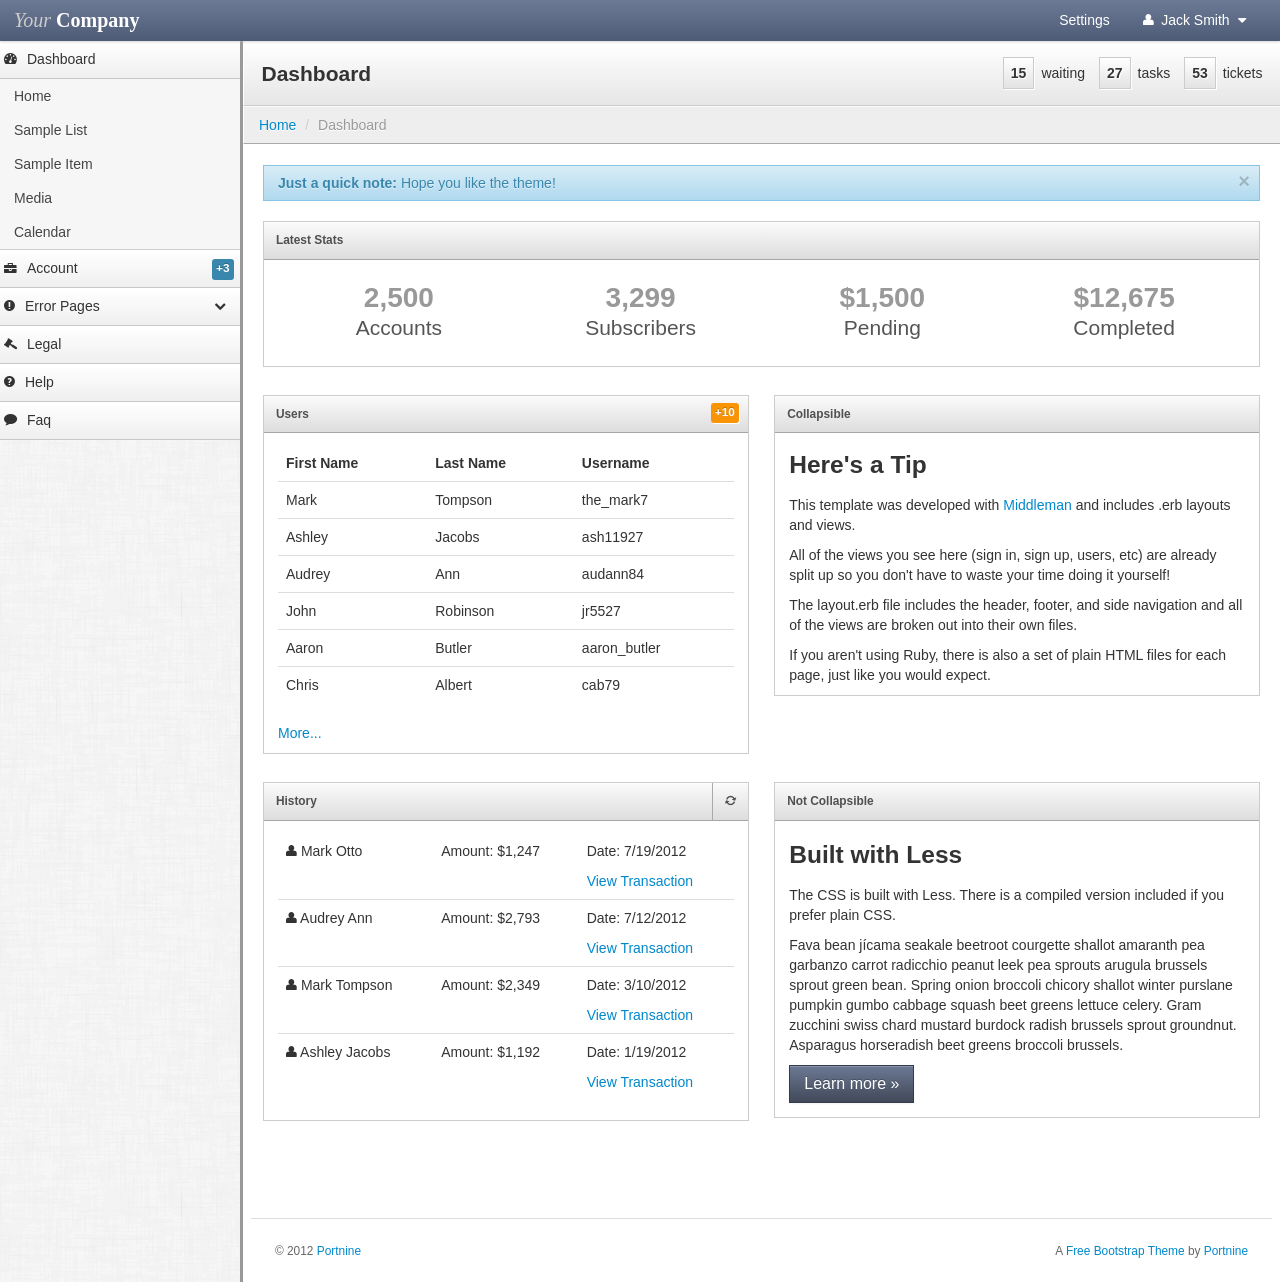
<file: Public/Admin/index.html>
<!DOCTYPE html>
<html lang="en">
  <head>
    <meta charset="utf-8">
    <title>Bootstrap Admin</title>
    <meta content="IE=edge,chrome=1" http-equiv="X-UA-Compatible">
    <meta name="viewport" content="width=device-width, initial-scale=1.0">
    <meta name="description" content="">
    <meta name="author" content="">

    <link rel="stylesheet" type="text/css" href="lib/bootstrap/css/bootstrap.css">
    
    <link rel="stylesheet" type="text/css" href="stylesheets/theme.css">
    <link rel="stylesheet" href="lib/font-awesome/css/font-awesome.css">

    <script src="lib/jquery-1.7.2.min.js" type="text/javascript"></script>

    <!-- Demo page code -->

    <style type="text/css">
        #line-chart {
            height:300px;
            width:800px;
            margin: 0px auto;
            margin-top: 1em;
        }
        .brand { font-family: georgia, serif; }
        .brand .first {
            color: #ccc;
            font-style: italic;
        }
        .brand .second {
            color: #fff;
            font-weight: bold;
        }
    </style>

    <!-- Le HTML5 shim, for IE6-8 support of HTML5 elements -->
    <!--[if lt IE 9]>
      <script src="http://html5shim.googlecode.com/svn/trunk/html5.js"></script>
    <![endif]-->

    <!-- Le fav and touch icons -->
    <link rel="shortcut icon" href="../assets/ico/favicon.ico">
    <link rel="apple-touch-icon-precomposed" sizes="144x144" href="../assets/ico/apple-touch-icon-144-precomposed.png">
    <link rel="apple-touch-icon-precomposed" sizes="114x114" href="../assets/ico/apple-touch-icon-114-precomposed.png">
    <link rel="apple-touch-icon-precomposed" sizes="72x72" href="../assets/ico/apple-touch-icon-72-precomposed.png">
    <link rel="apple-touch-icon-precomposed" href="../assets/ico/apple-touch-icon-57-precomposed.png">
  </head>

  <!--[if lt IE 7 ]> <body class="ie ie6"> <![endif]-->
  <!--[if IE 7 ]> <body class="ie ie7 "> <![endif]-->
  <!--[if IE 8 ]> <body class="ie ie8 "> <![endif]-->
  <!--[if IE 9 ]> <body class="ie ie9 "> <![endif]-->
  <!--[if (gt IE 9)|!(IE)]><!--> 
  <body class=""> 
  <!--<![endif]-->
    
    <div class="navbar">
        <div class="navbar-inner">
                <ul class="nav pull-right">
                    
                    <li><a href="#" class="hidden-phone visible-tablet visible-desktop" role="button">Settings</a></li>
                    <li id="fat-menu" class="dropdown">
                        <a href="#" role="button" class="dropdown-toggle" data-toggle="dropdown">
                            <i class="icon-user"></i> Jack Smith
                            <i class="icon-caret-down"></i>
                        </a>

                        <ul class="dropdown-menu">
                            <li><a tabindex="-1" href="#">My Account</a></li>
                            <li class="divider"></li>
                            <li><a tabindex="-1" class="visible-phone" href="#">Settings</a></li>
                            <li class="divider visible-phone"></li>
                            <li><a tabindex="-1" href="sign-in.html">Logout</a></li>
                        </ul>
                    </li>
                    
                </ul>
                <a class="brand" href="index.html"><span class="first">Your</span> <span class="second">Company</span></a>
        </div>
    </div>
    


    
    <div class="sidebar-nav">
        <a href="#dashboard-menu" class="nav-header" data-toggle="collapse"><i class="icon-dashboard"></i>Dashboard</a>
        <ul id="dashboard-menu" class="nav nav-list collapse in">
            <li><a href="index.html">Home</a></li>
            <li ><a href="users.html">Sample List</a></li>
            <li ><a href="user.html">Sample Item</a></li>
            <li ><a href="media.html">Media</a></li>
            <li ><a href="calendar.html">Calendar</a></li>
            
        </ul>

        <a href="#accounts-menu" class="nav-header" data-toggle="collapse"><i class="icon-briefcase"></i>Account<span class="label label-info">+3</span></a>
        <ul id="accounts-menu" class="nav nav-list collapse">
            <li ><a href="sign-in.html">Sign In</a></li>
            <li ><a href="sign-up.html">Sign Up</a></li>
            <li ><a href="reset-password.html">Reset Password</a></li>
        </ul>

        <a href="#error-menu" class="nav-header collapsed" data-toggle="collapse"><i class="icon-exclamation-sign"></i>Error Pages <i class="icon-chevron-up"></i></a>
        <ul id="error-menu" class="nav nav-list collapse">
            <li ><a href="403.html">403 page</a></li>
            <li ><a href="404.html">404 page</a></li>
            <li ><a href="500.html">500 page</a></li>
            <li ><a href="503.html">503 page</a></li>
        </ul>

        <a href="#legal-menu" class="nav-header" data-toggle="collapse"><i class="icon-legal"></i>Legal</a>
        <ul id="legal-menu" class="nav nav-list collapse">
            <li ><a href="privacy-policy.html">Privacy Policy</a></li>
            <li ><a href="terms-and-conditions.html">Terms and Conditions</a></li>
        </ul>

        <a href="help.html" class="nav-header" ><i class="icon-question-sign"></i>Help</a>
        <a href="faq.html" class="nav-header" ><i class="icon-comment"></i>Faq</a>
    </div>
    

    
    <div class="content">
        
        <div class="header">
            <div class="stats">
    <p class="stat"><span class="number">53</span>tickets</p>
    <p class="stat"><span class="number">27</span>tasks</p>
    <p class="stat"><span class="number">15</span>waiting</p>
</div>

            <h1 class="page-title">Dashboard</h1>
        </div>
        
                <ul class="breadcrumb">
            <li><a href="index.html">Home</a> <span class="divider">/</span></li>
            <li class="active">Dashboard</li>
        </ul>

        <div class="container-fluid">
            <div class="row-fluid">
                    

<div class="row-fluid">

    <div class="alert alert-info">
        <button type="button" class="close" data-dismiss="alert">×</button>
        <strong>Just a quick note:</strong> Hope you like the theme!
    </div>

    <div class="block">
        <a href="#page-stats" class="block-heading" data-toggle="collapse">Latest Stats</a>
        <div id="page-stats" class="block-body collapse in">

            <div class="stat-widget-container">
                <div class="stat-widget">
                    <div class="stat-button">
                        <p class="title">2,500</p>
                        <p class="detail">Accounts</p>
                    </div>
                </div>

                <div class="stat-widget">
                    <div class="stat-button">
                        <p class="title">3,299</p>
                        <p class="detail">Subscribers</p>
                    </div>
                </div>

                <div class="stat-widget">
                    <div class="stat-button">
                        <p class="title">$1,500</p>
                        <p class="detail">Pending</p>
                    </div>
                </div>

                <div class="stat-widget">
                    <div class="stat-button">
                        <p class="title">$12,675</p>
                        <p class="detail">Completed</p>
                    </div>
                </div>

            </div>
        </div>
    </div>
</div>

<div class="row-fluid">
    <div class="block span6">
        <a href="#tablewidget" class="block-heading" data-toggle="collapse">Users<span class="label label-warning">+10</span></a>
        <div id="tablewidget" class="block-body collapse in">
            <table class="table">
              <thead>
                <tr>
                  <th>First Name</th>
                  <th>Last Name</th>
                  <th>Username</th>
                </tr>
              </thead>
              <tbody>
                <tr>
                  <td>Mark</td>
                  <td>Tompson</td>
                  <td>the_mark7</td>
                </tr>
                <tr>
                  <td>Ashley</td>
                  <td>Jacobs</td>
                  <td>ash11927</td>
                </tr>
                <tr>
                  <td>Audrey</td>
                  <td>Ann</td>
                  <td>audann84</td>
                </tr>
                <tr>
                  <td>John</td>
                  <td>Robinson</td>
                  <td>jr5527</td>
                </tr>
                <tr>
                  <td>Aaron</td>
                  <td>Butler</td>
                  <td>aaron_butler</td>
                </tr>
                <tr>
                  <td>Chris</td>
                  <td>Albert</td>
                  <td>cab79</td>
                </tr>
              </tbody>
            </table>
            <p><a href="users.html">More...</a></p>
        </div>
    </div>
    <div class="block span6">
        <a href="#widget1container" class="block-heading" data-toggle="collapse">Collapsible </a>
        <div id="widget1container" class="block-body collapse in">
            <h2>Here's a Tip</h2>
            <p>This template was developed with <a href="http://middlemanapp.com/" target="_blank">Middleman</a> and includes .erb layouts and views.</p>
            <p>All of the views you see here (sign in, sign up, users, etc) are already split up so you don't have to waste your time doing it yourself!</p>
            <p>The layout.erb file includes the header, footer, and side navigation and all of the views are broken out into their own files.</p>
            <p>If you aren't using Ruby, there is also a set of plain HTML files for each page, just like you would expect.</p>
        </div>
    </div>
</div>

<div class="row-fluid">
    <div class="block span6">
        <div class="block-heading">
            <span class="block-icon pull-right">
                <a href="#" class="demo-cancel-click" rel="tooltip" title="Click to refresh"><i class="icon-refresh"></i></a>
            </span>

            <a href="#widget2container" data-toggle="collapse">History</a>
        </div>
        <div id="widget2container" class="block-body collapse in">
            <table class="table list">
              <tbody>
                  <tr>
                      <td>
                          <p><i class="icon-user"></i> Mark Otto</p>
                      </td>
                      <td>
                          <p>Amount: $1,247</p>
                      </td>
                      <td>
                          <p>Date: 7/19/2012</p>
                          <a href="#">View Transaction</a>
                      </td>
                  </tr>
                  <tr>
                      <td>
                          <p><i class="icon-user"></i> Audrey Ann</p>
                      </td>
                      <td>
                          <p>Amount: $2,793</p>
                      </td>
                      <td>
                          <p>Date: 7/12/2012</p>
                          <a href="#">View Transaction</a>
                      </td>
                  </tr>
                  <tr>
                      <td>
                          <p><i class="icon-user"></i> Mark Tompson</p>
                      </td>
                      <td>
                          <p>Amount: $2,349</p>
                      </td>
                      <td>
                          <p>Date: 3/10/2012</p>
                          <a href="#">View Transaction</a>
                      </td>
                  </tr>
                  <tr>
                      <td>
                          <p><i class="icon-user"></i> Ashley Jacobs</p>
                      </td>
                      <td>
                          <p>Amount: $1,192</p>
                      </td>
                      <td>
                          <p>Date: 1/19/2012</p>
                          <a href="#">View Transaction</a>
                      </td>
                  </tr>
                    
              </tbody>
            </table>
        </div>
    </div>
    <div class="block span6">
        <p class="block-heading">Not Collapsible</p>
        <div class="block-body">
            <h2>Built with Less</h2>
            <p>The CSS is built with Less. There is a compiled version included if you prefer plain CSS.</p>
            <p>Fava bean jícama seakale beetroot courgette shallot amaranth pea garbanzo carrot radicchio peanut leek pea sprouts arugula brussels sprout green bean. Spring onion broccoli chicory shallot winter purslane pumpkin gumbo cabbage squash beet greens lettuce celery. Gram zucchini swiss chard mustard burdock radish brussels sprout groundnut. Asparagus horseradish beet greens broccoli brussels.</p>
            <p><a class="btn btn-primary btn-large">Learn more &raquo;</a></p>
        </div>
    </div>
</div>


                    
                    <footer>
                        <hr>

                        <!-- Purchase a site license to remove this link from the footer: http://www.portnine.com/bootstrap-themes -->
                        <p class="pull-right">A <a href="http://www.portnine.com/bootstrap-themes" target="_blank">Free Bootstrap Theme</a> by <a href="http://www.portnine.com" target="_blank">Portnine</a></p>

                        <p>&copy; 2012 <a href="http://www.portnine.com" target="_blank">Portnine</a></p>
                    </footer>
                    
            </div>
        </div>
    </div>
    


    <script src="lib/bootstrap/js/bootstrap.js"></script>
    <script type="text/javascript">
        $("[rel=tooltip]").tooltip();
        $(function() {
            $('.demo-cancel-click').click(function(){return false;});
        });
    </script>
    
  </body>
</html>
</file>
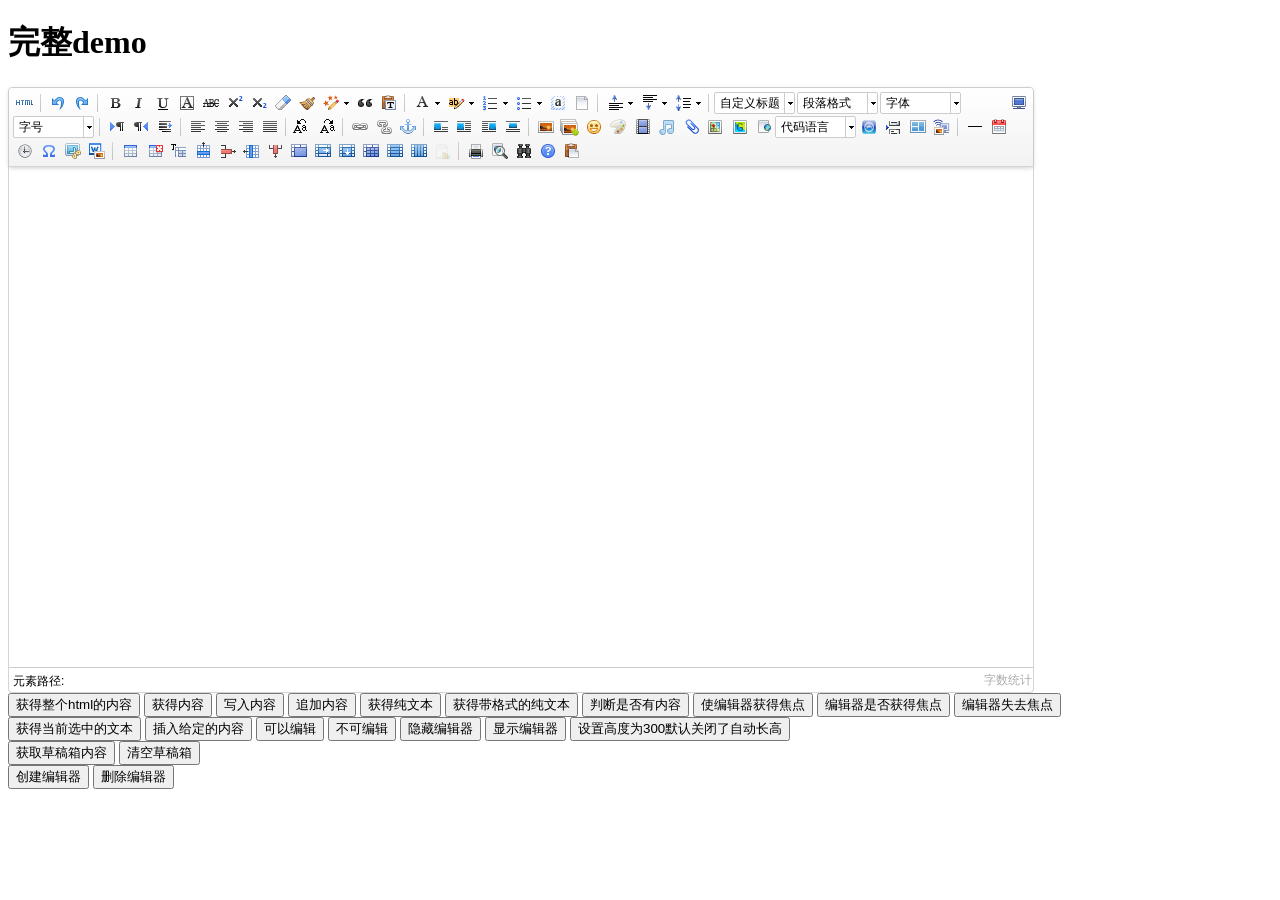
<file: Public/bdeditor/index.html>
<!DOCTYPE HTML PUBLIC "-//W3C//DTD HTML 4.01 Transitional//EN"
        "http://www.w3.org/TR/html4/loose.dtd">
<html>
<head>
    <title>完整demo</title>
    <meta http-equiv="Content-Type" content="text/html;charset=utf-8"/>
    <script type="text/javascript" charset="utf-8" src="ueditor.config.js"></script>
    <script type="text/javascript" charset="utf-8" src="ueditor.all.min.js"> </script>
    <!--建议手动加在语言，避免在ie下有时因为加载语言失败导致编辑器加载失败-->
    <!--这里加载的语言文件会覆盖你在配置项目里添加的语言类型，比如你在配置项目里配置的是英文，这里加载的中文，那最后就是中文-->
    <script type="text/javascript" charset="utf-8" src="lang/zh-cn/zh-cn.js"></script>

    <style type="text/css">
        div{
            width:100%;
        }
    </style>
</head>
<body>
<div>
    <h1>完整demo</h1>
    <script id="editor" type="text/plain" style="width:1024px;height:500px;"></script>
</div>
<div id="btns">
    <div>
        <button onclick="getAllHtml()">获得整个html的内容</button>
        <button onclick="getContent()">获得内容</button>
        <button onclick="setContent()">写入内容</button>
        <button onclick="setContent(true)">追加内容</button>
        <button onclick="getContentTxt()">获得纯文本</button>
        <button onclick="getPlainTxt()">获得带格式的纯文本</button>
        <button onclick="hasContent()">判断是否有内容</button>
        <button onclick="setFocus()">使编辑器获得焦点</button>
        <button onmousedown="isFocus(event)">编辑器是否获得焦点</button>
        <button onmousedown="setblur(event)" >编辑器失去焦点</button>

    </div>
    <div>
        <button onclick="getText()">获得当前选中的文本</button>
        <button onclick="insertHtml()">插入给定的内容</button>
        <button id="enable" onclick="setEnabled()">可以编辑</button>
        <button onclick="setDisabled()">不可编辑</button>
        <button onclick=" UE.getEditor('editor').setHide()">隐藏编辑器</button>
        <button onclick=" UE.getEditor('editor').setShow()">显示编辑器</button>
        <button onclick=" UE.getEditor('editor').setHeight(300)">设置高度为300默认关闭了自动长高</button>
    </div>

    <div>
        <button onclick="getLocalData()" >获取草稿箱内容</button>
        <button onclick="clearLocalData()" >清空草稿箱</button>
    </div>

</div>
<div>
    <button onclick="createEditor()">
    创建编辑器</button>
    <button onclick="deleteEditor()">
    删除编辑器</button>
</div>

<script type="text/javascript">

    //实例化编辑器
    //建议使用工厂方法getEditor创建和引用编辑器实例，如果在某个闭包下引用该编辑器，直接调用UE.getEditor('editor')就能拿到相关的实例
    var ue = UE.getEditor('editor');


    function isFocus(e){
        alert(UE.getEditor('editor').isFocus());
        UE.dom.domUtils.preventDefault(e)
    }
    function setblur(e){
        UE.getEditor('editor').blur();
        UE.dom.domUtils.preventDefault(e)
    }
    function insertHtml() {
        var value = prompt('插入html代码', '');
        UE.getEditor('editor').execCommand('insertHtml', value)
    }
    function createEditor() {
        enableBtn();
        UE.getEditor('editor');
    }
    function getAllHtml() {
        alert(UE.getEditor('editor').getAllHtml())
    }
    function getContent() {
        var arr = [];
        arr.push("使用editor.getContent()方法可以获得编辑器的内容");
        arr.push("内容为：");
        arr.push(UE.getEditor('editor').getContent());
        alert(arr.join("\n"));
    }
    function getPlainTxt() {
        var arr = [];
        arr.push("使用editor.getPlainTxt()方法可以获得编辑器的带格式的纯文本内容");
        arr.push("内容为：");
        arr.push(UE.getEditor('editor').getPlainTxt());
        alert(arr.join('\n'))
    }
    function setContent(isAppendTo) {
        var arr = [];
        arr.push("使用editor.setContent('欢迎使用ueditor')方法可以设置编辑器的内容");
        UE.getEditor('editor').setContent('欢迎使用ueditor', isAppendTo);
        alert(arr.join("\n"));
    }
    function setDisabled() {
        UE.getEditor('editor').setDisabled('fullscreen');
        disableBtn("enable");
    }

    function setEnabled() {
        UE.getEditor('editor').setEnabled();
        enableBtn();
    }

    function getText() {
        //当你点击按钮时编辑区域已经失去了焦点，如果直接用getText将不会得到内容，所以要在选回来，然后取得内容
        var range = UE.getEditor('editor').selection.getRange();
        range.select();
        var txt = UE.getEditor('editor').selection.getText();
        alert(txt)
    }

    function getContentTxt() {
        var arr = [];
        arr.push("使用editor.getContentTxt()方法可以获得编辑器的纯文本内容");
        arr.push("编辑器的纯文本内容为：");
        arr.push(UE.getEditor('editor').getContentTxt());
        alert(arr.join("\n"));
    }
    function hasContent() {
        var arr = [];
        arr.push("使用editor.hasContents()方法判断编辑器里是否有内容");
        arr.push("判断结果为：");
        arr.push(UE.getEditor('editor').hasContents());
        alert(arr.join("\n"));
    }
    function setFocus() {
        UE.getEditor('editor').focus();
    }
    function deleteEditor() {
        disableBtn();
        UE.getEditor('editor').destroy();
    }
    function disableBtn(str) {
        var div = document.getElementById('btns');
        var btns = UE.dom.domUtils.getElementsByTagName(div, "button");
        for (var i = 0, btn; btn = btns[i++];) {
            if (btn.id == str) {
                UE.dom.domUtils.removeAttributes(btn, ["disabled"]);
            } else {
                btn.setAttribute("disabled", "true");
            }
        }
    }
    function enableBtn() {
        var div = document.getElementById('btns');
        var btns = UE.dom.domUtils.getElementsByTagName(div, "button");
        for (var i = 0, btn; btn = btns[i++];) {
            UE.dom.domUtils.removeAttributes(btn, ["disabled"]);
        }
    }

    function getLocalData () {
        alert(UE.getEditor('editor').execCommand( "getlocaldata" ));
    }

    function clearLocalData () {
        UE.getEditor('editor').execCommand( "clearlocaldata" );
        alert("已清空草稿箱")
    }
</script>
</body>
</html>
</file>
<file: Public/Admin/stylesheets/theme.css>
/*---------------------------------------------------
    LESS Elements 0.6
  ---------------------------------------------------
    A set of useful LESS mixins by Dmitry Fadeyev
    Special thanks for mixin suggestions to:
      Kris Van Herzeele,
      Benoit Adam,
      Portenart Emile-Victor,
      Ryan Faerman

    More info at: http://lesselements.com
-----------------------------------------------------*/
/*Standard Elements*/
body {
  background: #eee;
  background-image: url(../images/furley_bg.png);
  background-position: initial initial;
  background-repeat: initial initial;
  background-position: initial initial;
  background-repeat: initial initial;
  margin: 0px;
  padding: 0px;
}
a:hover {
  text-decoration: none;
}
h1 {
  margin-top: 0px;
  color: #eee;
}
h2 {
  font-size: 1.75em;
}
h3 {
  font-size: 1.25em;
}
hr {
  border-top: 1px solid #ddd;
  border-bottom: 1px solid #fff;
}
/*Navbar*/
.navbar {
  position: relative;
  z-index: 20;
  margin: 0px;
  padding: 0px;
  -webkit-box-shadow: 0px 0px 3px #cccccc;
  -moz-box-shadow: 0px 0px 3px #cccccc;
  box-shadow: 0px 0px 3px #cccccc;
}
.navbar .brand {
  text-shadow: none;
}
.navbar .navbar-inner {
  background: #4d5b76;
  background: -webkit-gradient(linear, left bottom, left top, color-stop(0, #4d5b76), color-stop(1, #6c7a95));
  background: -ms-linear-gradient(bottom, #4d5b76, #6c7a95);
  background: -moz-linear-gradient(center bottom, #4d5b76 0%, #6c7a95 100%);
  background: -o-linear-gradient(bottom, #4d5b76, #6c7a95);
  filter: progid:dximagetransform.microsoft.gradient(startColorStr='#4d5b76', EndColorStr='#6c7a95');
  -ms-filter: "progid:DXImageTransform.Microsoft.gradient(startColorStr='#6c7a95',EndColorStr='#4d5b76')";
  padding: 0em 1em;
  margin: 0px;
  -webkit-border-radius: 0px;
  -moz-border-radius: 0px;
  border-radius: 0px;
  -moz-background-clip: padding;
  -webkit-background-clip: padding-box;
  background-clip: padding-box;
  border: 0px;
  border-bottom: none;
}
.navbar .nav {
  margin: 0em;
  margin-right: -1em;
}
.navbar .nav > li > a {
  color: #fff;
  text-shadow: none;
}
.navbar .nav > li:hover {
  background-color: #444;
}
.navbar .nav > li > a:hover {
  color: #fff;
}
.navbar .dropdown-menu a:hover {
  background: none;
  color: #000;
}
.navbar .nav li.dropdown.open > .dropdown-toggle {
  background-color: #444;
  color: #fff;
}
.content {
  min-width: 400px;
  position: relative;
  min-height: 800px;
  background: #fff;
  margin-left: 240px;
  border-left: 1px solid #cccccc;
  border-left: 3px solid #999999;
}
.header {
  background: #ffffff;
  background: #ffffff;
  background: -webkit-gradient(linear, left bottom, left top, color-stop(0, #e6e6e6), color-stop(1, #ffffff));
  background: -ms-linear-gradient(bottom, #e6e6e6, #ffffff);
  background: -moz-linear-gradient(center bottom, #e6e6e6 0%, #ffffff 100%);
  background: -o-linear-gradient(bottom, #e6e6e6, #ffffff);
  filter: progid:dximagetransform.microsoft.gradient(startColorStr='#4d5b76', EndColorStr='#6c7a95');
  -ms-filter: "progid:DXImageTransform.Microsoft.gradient(startColorStr='#ffffff',EndColorStr='#e6e6e6')";
  border-bottom: 1px solid #cccccc;
  border-top: 1px solid #ffffff;
  border-left: 1px solid #ffffff;
  padding: 0em 1.25em;
}
.header h1 {
  margin: 1em 0em;
  padding: 0em;
  line-height: 1em;
  font-size: 1.5em;
  color: #eee;
  color: #333;
}
.breadcrumb {
  -webkit-box-shadow: none;
  -moz-box-shadow: none;
  box-shadow: none;
  -webkit-border-radius: 0px;
  -moz-border-radius: 0px;
  border-radius: 0px;
  -moz-background-clip: padding;
  -webkit-background-clip: padding-box;
  background-clip: padding-box;
  background: #eee;
  border-bottom: 1px solid #aaa;
  border-top: 1px solid #fafafa;
  border-left: 1px solid #fff;
  margin-bottom: .5em;
}
.page-content {
  padding: 1em;
}
footer {
  padding: 1em;
  margin-top: 4em;
  color: #666;
  font-size: .85em;
  line-height: 1.3em;
}
footer hr {
  margin: 2em -2em;
}
/*Quick Toolbar*/
.btn-toolbar.quick-toolbar {
  float: right;
}
.btn-toolbar.quick-toolbar .btn {
  width: 60px;
  height: 60px;
  display: inline-block;
}
.stats p.stat {
  margin: 1em 0em 0em 1em;
}
.stats .stat {
  margin-left: 1em;
  line-height: 2.5em;
  float: right;
}
.stats .stat .number {
  font-weight: bold;
  margin-right: .5em;
  padding: .5em;
  border: 1px solid #ccc;
  background: #eeeeee;
  background: -webkit-gradient(linear, left bottom, left top, color-stop(0, #e3e3e3), color-stop(1, #ffffff));
  background: -ms-linear-gradient(bottom, #e3e3e3, #ffffff);
  background: -moz-linear-gradient(center bottom, #e3e3e3 0%, #ffffff 100%);
  background: -o-linear-gradient(bottom, #e3e3e3, #ffffff);
  filter: progid:dximagetransform.microsoft.gradient(startColorStr='#4d5b76', EndColorStr='#6c7a95');
  -ms-filter: "progid:DXImageTransform.Microsoft.gradient(startColorStr='#ffffff',EndColorStr='#e3e3e3')";
  -webkit-box-shadow: 1px 1px 0px #ffffff;
  -moz-box-shadow: 1px 1px 0px #ffffff;
  box-shadow: 1px 1px 0px #ffffff;
  text-shadow: 1px 1px 1px #fff;
}
/*Blocks*/
.block {
  border: 1px solid #ccc;
  background: white;
  margin: 1em 0em;
}
.dialog .block {
  -webkit-box-shadow: 1px 1px 0px #ffffff;
  -moz-box-shadow: 1px 1px 0px #ffffff;
  box-shadow: 1px 1px 0px #ffffff;
}
.block-heading {
  border-bottom: 1px solid #a6a6a6;
  border-left: none;
  color: #505050;
  display: block;
  margin-bottom: 0px;
  text-shadow: none;
  text-transform: none;
  font-weight: bold;
  font-size: .85em;
  line-height: 3em;
}
.block-heading .block-icon {
  border-right: 1px solid #AAA;
  border-left: none;
}
.block-heading .block-icon a {
  padding: 0em;
}
.block-heading .block-icon [class*="icon-"] {
  padding: 0em 1em;
  line-height: 1em;
}
.block-heading .block-icon.pull-right {
  border-left: 1px solid #AAA;
  border-right: none;
}
.block-heading .label {
  float: right;
  margin-top: .5em;
  margin-right: .75em;
  line-height: 1.5em;
  -webkit-box-shadow: 1px 1px 0px #ffffff;
  -moz-box-shadow: 1px 1px 0px #ffffff;
  box-shadow: 1px 1px 0px #ffffff;
}
p.block-heading,
a.block-heading,
.block-heading a {
  color: #505050;
  background: #dddddd;
  background: -webkit-gradient(linear, left bottom, left top, color-stop(0, #dddddd), color-stop(1, #fafafa));
  background: -ms-linear-gradient(bottom, #dddddd, #fafafa);
  background: -moz-linear-gradient(center bottom, #dddddd 0%, #fafafa 100%);
  background: -o-linear-gradient(bottom, #dddddd, #fafafa);
  filter: progid:dximagetransform.microsoft.gradient(startColorStr='#4d5b76', EndColorStr='#6c7a95');
  -ms-filter: "progid:DXImageTransform.Microsoft.gradient(startColorStr='#fafafa',EndColorStr='#dddddd')";
  display: block;
  padding-left: 1em;
  border-top: 1px solid #fff;
  outline: none;
}
a.block-heading:hover,
.block-heading a:hover {
  background: #dddddd;
  background: -webkit-gradient(linear, left bottom, left top, color-stop(0, #dddddd), color-stop(1, #fdfdfd));
  background: -ms-linear-gradient(bottom, #dddddd, #fdfdfd);
  background: -moz-linear-gradient(center bottom, #dddddd 0%, #fdfdfd 100%);
  background: -o-linear-gradient(bottom, #dddddd, #fdfdfd);
  filter: progid:dximagetransform.microsoft.gradient(startColorStr='#4d5b76', EndColorStr='#6c7a95');
  -ms-filter: "progid:DXImageTransform.Microsoft.gradient(startColorStr='#fdfdfd',EndColorStr='#dddddd')";
  color: #505050;
}
.block-body {
  margin: 1em;
  min-height: .25em;
}
.block-body h1,
.block-body h2,
.block-body h3,
.block-body h4,
.block-body h5,
.block-body h6,
.block-body table {
  margin-top: 12px;
}
.block-body.collapse {
  margin-top: 0em;
  margin-bottom: 0em;
}
/*Navigation*/
.sidebar-nav {
  width: 240px;
  position: absolute;
  float: left;
  border-top: none;
  border-left: none;
  margin: 0em;
}
.sidebar-nav .nav-header {
  border-top: 1px solid #ffffff;
  border-bottom: 1px solid #c8c8cb;
  border-left: none;
  color: #333;
  display: block;
  background: #efeff0;
  background: -webkit-gradient(linear, left bottom, left top, color-stop(0, #efeff0), color-stop(1, #ffffff));
  background: -ms-linear-gradient(bottom, #efeff0, #ffffff);
  background: -moz-linear-gradient(center bottom, #efeff0 0%, #ffffff 100%);
  background: -o-linear-gradient(bottom, #efeff0, #ffffff);
  filter: progid:dximagetransform.microsoft.gradient(startColorStr='#4d5b76', EndColorStr='#6c7a95');
  -ms-filter: "progid:DXImageTransform.Microsoft.gradient(startColorStr='#ffffff',EndColorStr='#efeff0')";
  font-weight: normal;
  font-size: 1em;
  line-height: 2.5em;
  padding: 0em .25em;
  margin-bottom: 0px;
  text-shadow: none;
  text-transform: none;
  /*Change the arrow direction if the item is collapsed*/

}
.sidebar-nav .nav-header .label {
  float: right;
  margin-top: .5em;
  margin-right: .25em;
  line-height: 1.5em;
}
.sidebar-nav .nav-header:hover {
  background: #efeff0;
  background: -webkit-gradient(linear, left bottom, left top, color-stop(0, #efeff0), color-stop(1, #ffffff));
  background: -ms-linear-gradient(bottom, #efeff0, #ffffff);
  background: -moz-linear-gradient(center bottom, #efeff0 0%, #ffffff 100%);
  background: -o-linear-gradient(bottom, #efeff0, #ffffff);
  filter: progid:dximagetransform.microsoft.gradient(startColorStr='#4d5b76', EndColorStr='#6c7a95');
  -ms-filter: "progid:DXImageTransform.Microsoft.gradient(startColorStr='#ffffff',EndColorStr='#efeff0')";
}
.sidebar-nav .nav-header.collapsed .icon-chevron-up::before {
  content: "\f078";
}
.sidebar-nav .nav-header .icon-chevron-up {
  float: right;
}
.sidebar-nav .nav-header .label {
  float: right;
  margin-top: .7em;
  line-height: 1.5em;
}
.sidebar-nav .nav-header i[class^="icon-"] {
  margin-right: .75em;
}
.sidebar-nav .nav-list {
  margin: 0px;
  border: 0px;
  background: #f6f6f6;
}
.sidebar-nav .nav-list  > li > a:hover {
  background: #e0e0e8;
}
.sidebar-nav .nav-list  > .active > a,
.sidebar-nav .nav-list  > .active > a:hover {
  background: #d2d2dd;
  color: #555;
  text-shadow: none;
}
.sidebar-nav .nav-list  > .active > a:hover {
  background: #c3c3d2;
}
.sidebar-nav .nav-list  > li > a {
  color: #444;
  padding: .5em 1em;
}
.sidebar-nav .nav-list.collapse.in {
  border-bottom: 1px solid #ccc;
}
/*Buttons*/
.btn {
  -webkit-border-radius: 0px;
  -moz-border-radius: 0px;
  border-radius: 0px;
}
.btn-primary {
  background-color: #414959;
  background-image: -webkit-gradient(linear, 0 0, 0 100%, from(#6c7994), to(#414959));
  background-image: -webkit-linear-gradient(top, #6c7994, #414959);
  background-image: -o-linear-gradient(top, #6c7994, #414959);
  background-image: linear-gradient(to bottom, #6c7994, #414959);
  background-image: -moz-linear-gradient(top, #6c7994, #414959);
  filter: progid:dximagetransform.microsoft.gradient(startColorStr='#6c7994', EndColorStr='#414959');
  -ms-filter: "progid:DXImageTransform.Microsoft.gradient(startColorStr='#6c7994',EndColorStr='#414959')";
  border: 1px solid #363d4a;
}
.btn-primary:hover {
  background-color: #414959;
  *background-color: #414959;
}
.btn-danger {
  background-color: #553333;
  background-image: -webkit-gradient(linear, 0 0, 0 100%, from(#955959), to(#553333));
  background-image: -webkit-linear-gradient(top, #955959, #553333);
  background-image: -o-linear-gradient(top, #955959, #553333);
  background-image: linear-gradient(to bottom, #955959, #553333);
  background-image: -moz-linear-gradient(top, #955959, #553333);
  filter: progid:dximagetransform.microsoft.gradient(startColorStr='#6c7994', EndColorStr='#414959');
  -ms-filter: "progid:DXImageTransform.Microsoft.gradient(startColorStr='#955959',EndColorStr='#553333')";
  border: 1px solid #452929;
}
.btn-danger:hover {
  background-color: #553333;
  *background-color: #553333;
}
.btn-success {
  background-color: #556665;
  background-image: -webkit-gradient(linear, 0 0, 0 100%, from(#869b99), to(#556665));
  background-image: -webkit-linear-gradient(top, #869b99, #556665);
  background-image: -o-linear-gradient(top, #869b99, #556665);
  background-image: linear-gradient(to bottom, #869b99, #556665);
  background-image: -moz-linear-gradient(top, #869b99, #556665);
  filter: progid:dximagetransform.microsoft.gradient(startColorStr='#6c7994', EndColorStr='#414959');
  -ms-filter: "progid:DXImageTransform.Microsoft.gradient(startColorStr='#869b99',EndColorStr='#556665')";
  border: 1px solid #495857;
}
.btn-success:hover {
  background-color: #556665;
  *background-color: #556665;
}
.btn-warning {
  background-color: #aaaa55;
  background-image: -webkit-gradient(linear, 0 0, 0 100%, from(#cccc99), to(#aaaa55));
  background-image: -webkit-linear-gradient(top, #cccc99, #aaaa55);
  background-image: -o-linear-gradient(top, #cccc99, #aaaa55);
  background-image: linear-gradient(to bottom, #cccc99, #aaaa55);
  background-image: -moz-linear-gradient(top, #cccc99, #aaaa55);
  filter: progid:dximagetransform.microsoft.gradient(startColorStr='#6c7994', EndColorStr='#414959');
  -ms-filter: "progid:DXImageTransform.Microsoft.gradient(startColorStr='#cccc99',EndColorStr='#aaaa55')";
  border: 1px solid #99994d;
}
.btn-warning:hover {
  background-color: #aaaa55;
  *background-color: #aaaa55;
}
.well {
  background-color: #fff;
  border: 1px solid #ccc;
  -webkit-box-shadow: 1px 1px 0px #ffffff;
  -moz-box-shadow: 1px 1px 0px #ffffff;
  box-shadow: 1px 1px 0px #ffffff;
  -webkit-border-radius: 0px;
  -moz-border-radius: 0px;
  border-radius: 0px;
  -moz-background-clip: padding;
  -webkit-background-clip: padding-box;
  background-clip: padding-box;
}
/*Faq*/
.faq-content ul,
.faq-content ol {
  padding-left: 1em;
}
.faq-content ul .top,
.faq-content ol .top {
  float: right;
  line-height: 1.25em;
  padding: .75em 0em;
}
/*Gallery*/
.gallery {
  text-align: center;
}
.gallery  > img {
  margin: .5em .5em .5em .5em;
}
.img-polaroid {
  -webkit-box-shadow: none;
  -moz-box-shadow: none;
  box-shadow: none;
  border: 1px solid #ddd;
}
.dialog,
.row .dialog,
.row-fluid .dialog,
.row-fluid [class*="span"].dialog:first-child {
  margin: 0px auto;
  margin-top: 5em;
  float: none;
  width: 400px;
}
.dialog input[type="checkbox"],
.row .dialog input[type="checkbox"],
.row-fluid .dialog input[type="checkbox"],
.row-fluid [class*="span"].dialog:first-child input[type="checkbox"] {
  margin: 0px;
}
.dialog .alert,
.row .dialog .alert,
.row-fluid .dialog .alert,
.row-fluid [class*="span"].dialog:first-child .alert {
  margin-bottom: 1em;
}
.dialog form,
.row .dialog form,
.row-fluid .dialog form,
.row-fluid [class*="span"].dialog:first-child form {
  margin-bottom: 0px;
}
.dialog .remember-me,
.row .dialog .remember-me,
.row-fluid .dialog .remember-me,
.row-fluid [class*="span"].dialog:first-child .remember-me {
  padding: .5em 0em 0em 0em;
}
input[type="text"],
input[type="password"] {
  -webkit-border-radius: 0px;
  -moz-border-radius: 0px;
  border-radius: 0px;
  -moz-background-clip: padding;
  -webkit-background-clip: padding-box;
  background-clip: padding-box;
}
/*Alerts*/
.alert {
  -webkit-border-radius: 0px;
  -moz-border-radius: 0px;
  border-radius: 0px;
  -moz-background-clip: padding;
  -webkit-background-clip: padding-box;
  background-clip: padding-box;
  padding: .5em 1em;
  margin-top: 1em;
  border: 1px solid #f2e187;
  background: #f7ecb5;
  background: -webkit-gradient(linear, left bottom, left top, color-stop(0, #f7ecb5), color-stop(1, #fcf8e3));
  background: -ms-linear-gradient(bottom, #f7ecb5, #fcf8e3);
  background: -moz-linear-gradient(center bottom, #f7ecb5 0%, #fcf8e3 100%);
  background: -o-linear-gradient(bottom, #f7ecb5, #fcf8e3);
  filter: progid:dximagetransform.microsoft.gradient(startColorStr='#4d5b76', EndColorStr='#6c7a95');
  -ms-filter: "progid:DXImageTransform.Microsoft.gradient(startColorStr='#fcf8e3',EndColorStr='#f7ecb5')";
}
.alert .close {
  right: -0.25em;
}
.alert.alert-error {
  border: 1px solid #712d2d;
  background: #963b3b;
  background: -webkit-gradient(linear, left bottom, left top, color-stop(0, #963b3b), color-stop(1, #b84c4c));
  background: -ms-linear-gradient(bottom, #963b3b, #b84c4c);
  background: -moz-linear-gradient(center bottom, #963b3b 0%, #b84c4c 100%);
  background: -o-linear-gradient(bottom, #963b3b, #b84c4c);
  filter: progid:dximagetransform.microsoft.gradient(startColorStr='#4d5b76', EndColorStr='#6c7a95');
  -ms-filter: "progid:DXImageTransform.Microsoft.gradient(startColorStr='#b84c4c',EndColorStr='#963b3b')";
  color: white;
  text-shadow: none;
}
.alert.alert-info {
  border: 1px solid #85c5e5;
  background: #afd9ee;
  background: -webkit-gradient(linear, left bottom, left top, color-stop(0, #afd9ee), color-stop(1, #d9edf7));
  background: -ms-linear-gradient(bottom, #afd9ee, #d9edf7);
  background: -moz-linear-gradient(center bottom, #afd9ee 0%, #d9edf7 100%);
  background: -o-linear-gradient(bottom, #afd9ee, #d9edf7);
  filter: progid:dximagetransform.microsoft.gradient(startColorStr='#4d5b76', EndColorStr='#6c7a95');
  -ms-filter: "progid:DXImageTransform.Microsoft.gradient(startColorStr='#d9edf7',EndColorStr='#afd9ee')";
}
.alert.alert-success {
  border: 1px solid #a3d48e;
  background: #c1e2b3;
  background: -webkit-gradient(linear, left bottom, left top, color-stop(0, #c1e2b3), color-stop(1, #dff0d8));
  background: -ms-linear-gradient(bottom, #c1e2b3, #dff0d8);
  background: -moz-linear-gradient(center bottom, #c1e2b3 0%, #dff0d8 100%);
  background: -o-linear-gradient(bottom, #c1e2b3, #dff0d8);
  filter: progid:dximagetransform.microsoft.gradient(startColorStr='#4d5b76', EndColorStr='#6c7a95');
  -ms-filter: "progid:DXImageTransform.Microsoft.gradient(startColorStr='#dff0d8',EndColorStr='#c1e2b3')";
}
/*Error Pages*/
.http-error {
  margin-top: 5em;
  text-align: center;
  color: #444;
}
.http-error h1 {
  font-size: 5em;
  line-height: 1em;
  text-shadow: 1px 1px 0px #fff;
  color: #444;
}
.http-error p {
  margin: 0px;
}
.http-error .info {
  font-size: 2em;
  line-height: 1.5em;
  margin-bottom: 1em;
}
.http-error i {
  font-size: 3em;
  line-height: .75em;
  text-shadow: 1px 1px 0px #fff;
}
/*Tabs*/
.nav-tabs  > li {
  margin-left: .5em;
}
.nav-tabs  > li  > a {
  -webkit-border-top-right-radius: 0px;
  -webkit-border-bottom-right-radius: 0;
  -webkit-border-bottom-left-radius: 0;
  -webkit-border-top-left-radius: 0;
  -moz-border-radius-topright: 0px;
  -moz-border-radius-bottomright: 0;
  -moz-border-radius-bottomleft: 0;
  -moz-border-radius-topleft: 0;
  border-top-right-radius: 0px;
  border-bottom-right-radius: 0;
  border-bottom-left-radius: 0;
  border-top-left-radius: 0;
  -moz-background-clip: padding;
  -webkit-background-clip: padding-box;
  background-clip: padding-box;
}
/*Model*/
.modal {
  -webkit-border-top-right-radius: 0px;
  -webkit-border-bottom-right-radius: 0px;
  -webkit-border-bottom-left-radius: 0px;
  -webkit-border-top-left-radius: 0px;
  -moz-border-radius-topright: 0px;
  -moz-border-radius-bottomright: 0px;
  -moz-border-radius-bottomleft: 0px;
  -moz-border-radius-topleft: 0px;
  border-top-right-radius: 0px;
  border-bottom-right-radius: 0px;
  border-bottom-left-radius: 0px;
  border-top-left-radius: 0px;
  -moz-background-clip: padding;
  -webkit-background-clip: padding-box;
  background-clip: padding-box;
}
.modal.small {
  width: 400px;
  margin: -170px 0 0 -200px;
}
.modal .modal-icon {
  vertical-align: middle;
  font-size: 4em;
  float: left;
  margin-right: .25em;
}
.modal:focus {
  outline: none;
}
.modal .modal-header h3 {
  font-size: .95em;
}
.modal .modal-footer {
  padding: .5em;
}
.modal .modal-body {
  padding: 2em;
}
.modal p {
  margin: 0em;
  line-height: 1.5em;
}
/*Search*/
.search-well form {
  margin: 1em 0em 1.5em 0em;
}
.search-well label {
  margin-bottom: 0px;
  vertical-align: middle;
}
/*Table of Contents*/
.toc {
  margin-bottom: 2em;
}
.toc h3 {
  font-size: 1em;
  margin-top: 0em;
  padding-top: 0em;
  line-height: 1.4em;
}
.toc h4 {
  color: #555;
  font-size: 1em;
  margin-top: 0em;
  padding-top: 0em;
  line-height: 1.4em;
  margin-bottom: 0em;
  padding-bottom: 0em;
}
/*Dashboard Stats*/
.stat-widget-container {
  text-align: center;
}
.stat-widget-container .stat-widget {
  width: 25%;
  float: left;
}
.stat-widget-container .stat-widget .stat-button {
  margin-top: 1em;
  margin: 2em 1em;
  position: relative;
}
.stat-widget-container .stat-widget .stat-button .title {
  font-size: 2em;
  font-weight: bold;
  color: #999;
}
.stat-widget-container .stat-widget .stat-button .detail {
  font-size: 1.5em;
  color: #555;
}
table.table.list tr:first-child td {
  border-top: 0px;
}
/* Tweaks for mobile */
@media (max-width: 641px) {
  .content {
    margin: 0em;
  }
  .sidebar-nav {
    float: none;
    width: auto;
    position: relative;
  }
  h1 {
    text-align: center;
  }
  .stats {
    text-align: center;
    margin-top: 1em;
  }
  .stats .stat {
    float: none;
    display: inline;
  }
  .stat-widget-container .stat-widget {
    font-size: .5em;
  }
}
@media (max-width: 900px) {
  body.http-error {
    font-size: .75em;
  }
  body.http-error .error-message {
    padding: 0em 1em;
  }
}
@media (max-width: 851px) {
  .stat-widget-container .stat-widget {
    font-size: .75em;
  }
}
@media (max-width: 767px) {
  footer hr {
    margin-left: 0em;
    margin-right: 0em;
  }
}
@media (max-width: 604px) {
  body.http-error {
    font-size: .5em;
  }
}
</file>
